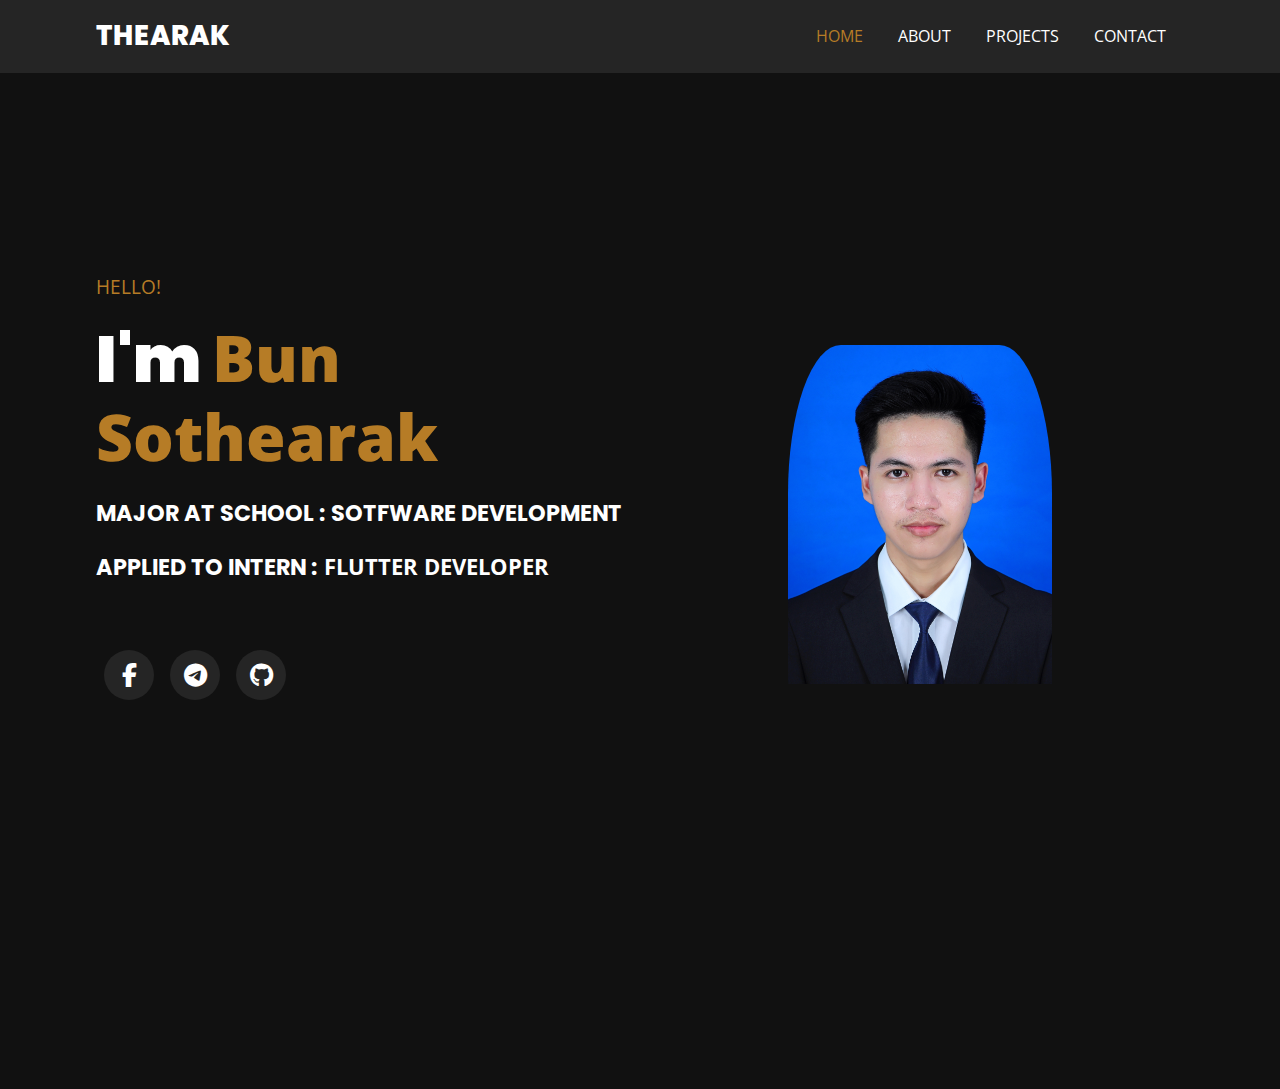
<file: index.html>
<!DOCTYPE html>
<html>
  <head>
    <meta charset="utf-8">
    <meta http-equiv="X-UA-Compatible" content="IE=edge">
    <title>Home</title>
    <meta name="description" content="">
    <meta name="viewport" content="width=device-width, initial-scale=1">
    <!-- utility css file -->
    <link rel="stylesheet" href="css/utility.css">
    <!-- style css file -->
    <link rel = "stylesheet" href = "css/style.css">
    <!-- fontawesome cdn -->
    <link rel="stylesheet" href="https://cdnjs.cloudflare.com/ajax/libs/font-awesome/5.15.1/css/all.min.css" integrity="sha512-+4zCK9k+qNFUR5X+cKL9EIR+ZOhtIloNl9GIKS57V1MyNsYpYcUrUeQc9vNfzsWfV28IaLL3i96P9sdNyeRssA==" crossorigin="anonymous" />
    <!-- google fonts -->
    <link href="https://fonts.googleapis.com/css2?family=Open+Sans:wght@300;400;600;700;800&family=Poppins:wght@200;300;400;500;600;700;800;900&display=swap" rel="stylesheet">
 
    <link href="https://fonts.googleapis.com/css2?family=Open+Sans:wght@300;400;600;700;800&family=Poppins:wght@200;300;400;500;600;700;800;900&display=swap" rel="stylesheet">
    <link rel="stylesheet" href="https://cdnjs.cloudflare.com/ajax/libs/font-awesome/6.7.2/css/all.min.css" integrity="sha512-Evv84Mr4kqVGRNSgIGL/F/aIDqQb7xQ2vcrdIwxfjThSH8CSR7PBEakCr51Ck+w+/U6swU2Im1vVX0SVk9ABhg==" crossorigin="anonymous" referrerpolicy="no-referrer" />
  </head>
  <body>
    
    <!-- navbar section -->
    <nav class = "navbar">
      <div class = "container">
        <div class = "brand-and-toggler">
          <a href = "index.html" class = "navbar-brand">thearak</a>
          <button type = "button" class = "navbar-toggler" id = "navbar-toggler">
            <span>
              <i class = "fas fa-bars"></i>
            </span>
          </button>
        </div>

        <div class = "navbar-collapse">
          <ul class = "navbar-nav">
            <li class = "nav-item nav-active">
              <a href = "index.html" class = "nav-link">home</a>
            </li>
            <li class = "nav-item">
              <a href = "about.html" class = "nav-link">about</a>
            </li>
            <!-- <li class = "nav-item">
              <a href = "resume.html" class = "nav-link">resume</a>
            </li> -->
            
            <!-- <li class = "nav-item">
              <a href = "skills.html" class = "nav-link">skills</a>
            </li> -->
            <li class = "nav-item">
              <a href = "projects.html" class = "nav-link">projects</a>
            </li>
            
            <li class = "nav-item">
              <a href = "contact.html" class = "nav-link">contact</a>
            </li>
          </ul>
        </div>
      </div>
    </nav>
    <!-- end of navbar section -->



    <!-- home page -->
    <section class = "home container">
      <div class = "row">
        <div class = "row-left">
          <h3>hello!</h3>
          <h1>i'm <span>Bun Sothearak</span></h1>
          <h2>major at school : Sotfware Development</h2>
          <h2>Applied to intern :<span> Flutter Developer</span></h2>
          <div class = "home-pg-btn">
            <!-- <button type = "button" class = "btn">hire me</button>
            <button type = "button" class = "btn">my works</button> -->
          </div>
          <div class = "social-links">
             <a href = "https://www.facebook.com/share/1Fn72ZYMxQ/?mibextid=wwXIfr">
              <i class = "fab fa-facebook-f"></i>
            </a>
            <a href = "https://t.me/SothearakBun">
                <i class="fa-brands fa-telegram"></i>
            </a>
            <a href = "https://github.com/not-thearak">
              <i class = "fab fa-github"></i>
            </a>
          </div>
        </div>

        <div class = "row-right">
          <div class = "img-border">
            <div class = "img-container">
              <img src = "assets/4x6 (6).JPG" alt = "my photo">
            </div>
          </div>
        </div>
      </div>
    </section>
    <!-- end of home page -->
    



    <!-- custom js file -->
    <script src="js/script.js"></script>
  </body>
</html>
</file>
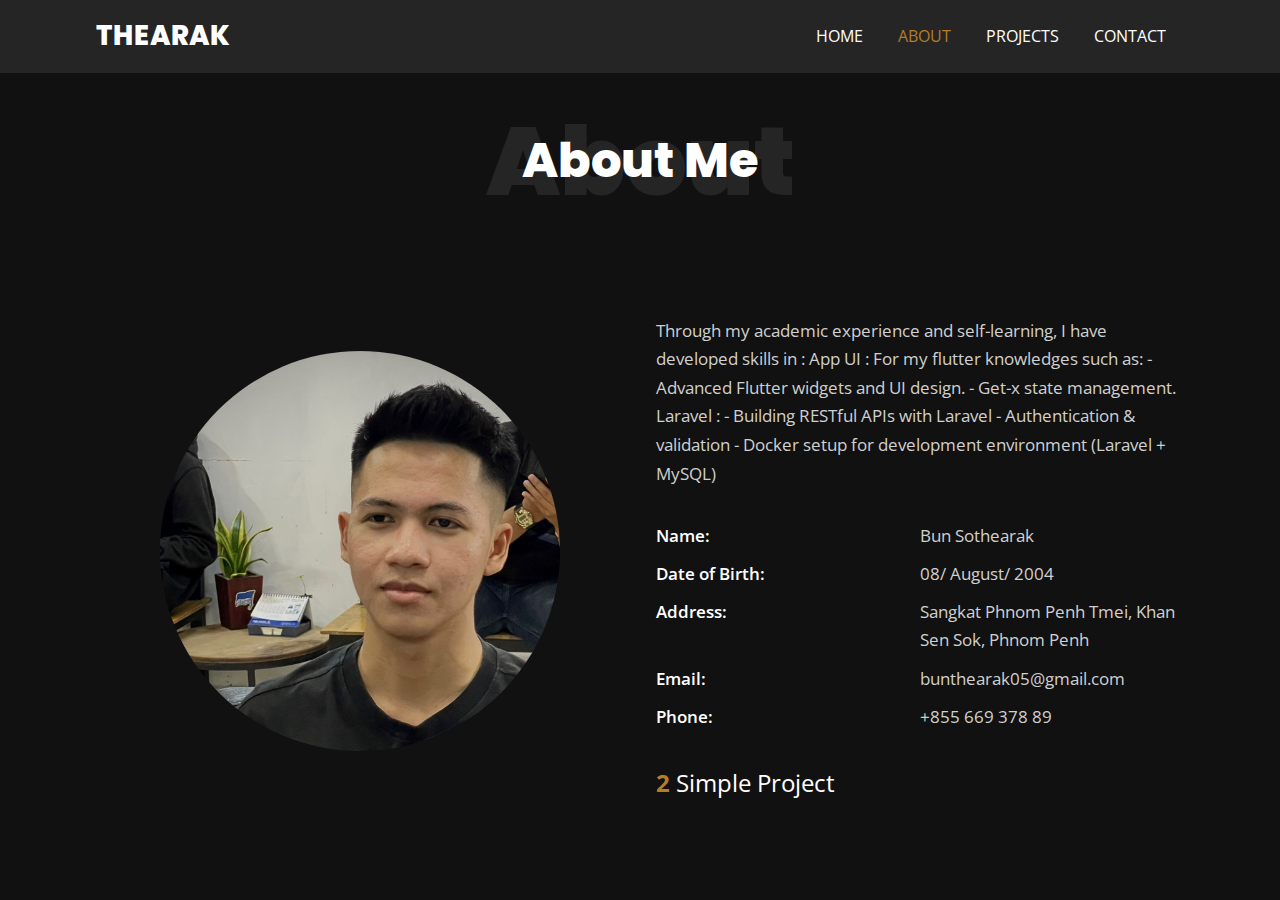
<file: about.html>
<!doctype html>
<html>
  <head>
    <meta charset="utf-8" />
    <meta http-equiv="X-UA-Compatible" content="IE=edge" />
    <title>About</title>
    <meta name="description" content="" />
    <meta name="viewport" content="width=device-width, initial-scale=1" />
    <!-- utility css file -->
    <link rel="stylesheet" href="css/utility.css" />
    <!-- style css file -->
    <link rel="stylesheet" href="css/style.css" />
    <!-- fontawesome cdn -->
    <link
      rel="stylesheet"
      href="https://cdnjs.cloudflare.com/ajax/libs/font-awesome/5.15.1/css/all.min.css"
      integrity="sha512-+4zCK9k+qNFUR5X+cKL9EIR+ZOhtIloNl9GIKS57V1MyNsYpYcUrUeQc9vNfzsWfV28IaLL3i96P9sdNyeRssA=="
      crossorigin="anonymous"
    />
    <!-- google fonts -->
    <link
      href="https://fonts.googleapis.com/css2?family=Open+Sans:wght@300;400;600;700;800&family=Poppins:wght@200;300;400;500;600;700;800;900&display=swap"
      rel="stylesheet"
    />
  </head>
  <body>
    <!-- navbar section -->
    <nav class="navbar">
      <div class="container">
        <div class="brand-and-toggler">
          <a href="index.html" class="navbar-brand">thearak</a>
          <button type="button" class="navbar-toggler" id="navbar-toggler">
            <span>
              <i class="fas fa-bars"></i>
            </span>
          </button>
        </div>

        <div class="navbar-collapse">
          <ul class="navbar-nav">
            <li class="nav-item">
              <a href="index.html" class="nav-link">home</a>
            </li>
            <li class="nav-item nav-active">
              <a href="about.html" class="nav-link">about</a>
            </li>
            <!-- <li class="nav-item">
              <a href="resume.html" class="nav-link">resume</a>
            </li> -->

            <!-- <li class="nav-item">
              <a href="skills.html" class="nav-link">skills</a>
            </li> -->
            <li class="nav-item">
              <a href="projects.html" class="nav-link">projects</a>
            </li>

            <li class="nav-item">
              <a href="contact.html" class="nav-link">contact</a>
            </li>
          </ul>
        </div>
      </div>
    </nav>
    <!-- end of navbar section -->

    <!-- about page -->
    <section class="about container">
      <div class="title">
        <h2>about</h2>
        <div>
          <h2>about me</h2>
        </div>
      </div>

      <div class="row">
        <div class="row-left">
          <img src="assets/pic.jpg" alt="about photo" />
        </div>

        <div class="row-right">
          <p class="text">
            Through my academic experience and self-learning, I have developed
            skills in : App UI : For my flutter knowledges such as: - Advanced
            Flutter widgets and UI design. - Get-x state management. Laravel : -
            Building RESTful APIs with Laravel - Authentication & validation -
            Docker setup for development environment (Laravel + MySQL)
          </p>
          <div class="about-content">
            <ul>
              <li class="text">
                <span>Name: </span>
                <span>Bun Sothearak</span>
              </li>
              <li class="text">
                <span>Date of Birth: </span>
                <span>08/ August/ 2004</span>
              </li>
              <li class="text">
                <span>Address: </span>
                <span>Sangkat Phnom Penh Tmei, Khan Sen Sok, Phnom Penh</span>
              </li>
              <li class="text">
                <span>Email: </span>
                <span>bunthearak05@gmail.com</span>
              </li>

              <li class="text">
                <span>Phone: </span>
                <span>+855 669 378 89</span>
              </li>
            </ul>
          </div>

          <h3>2 <span>Simple Project</span></h3>
          <!-- <button type="button" class="btn">download cv</button> -->
        </div>
      </div>
    </section>
    <!-- end of about page -->

    <!-- custom js file -->
    <script src="js/script.js"></script>
  </body>
</html>
</file>
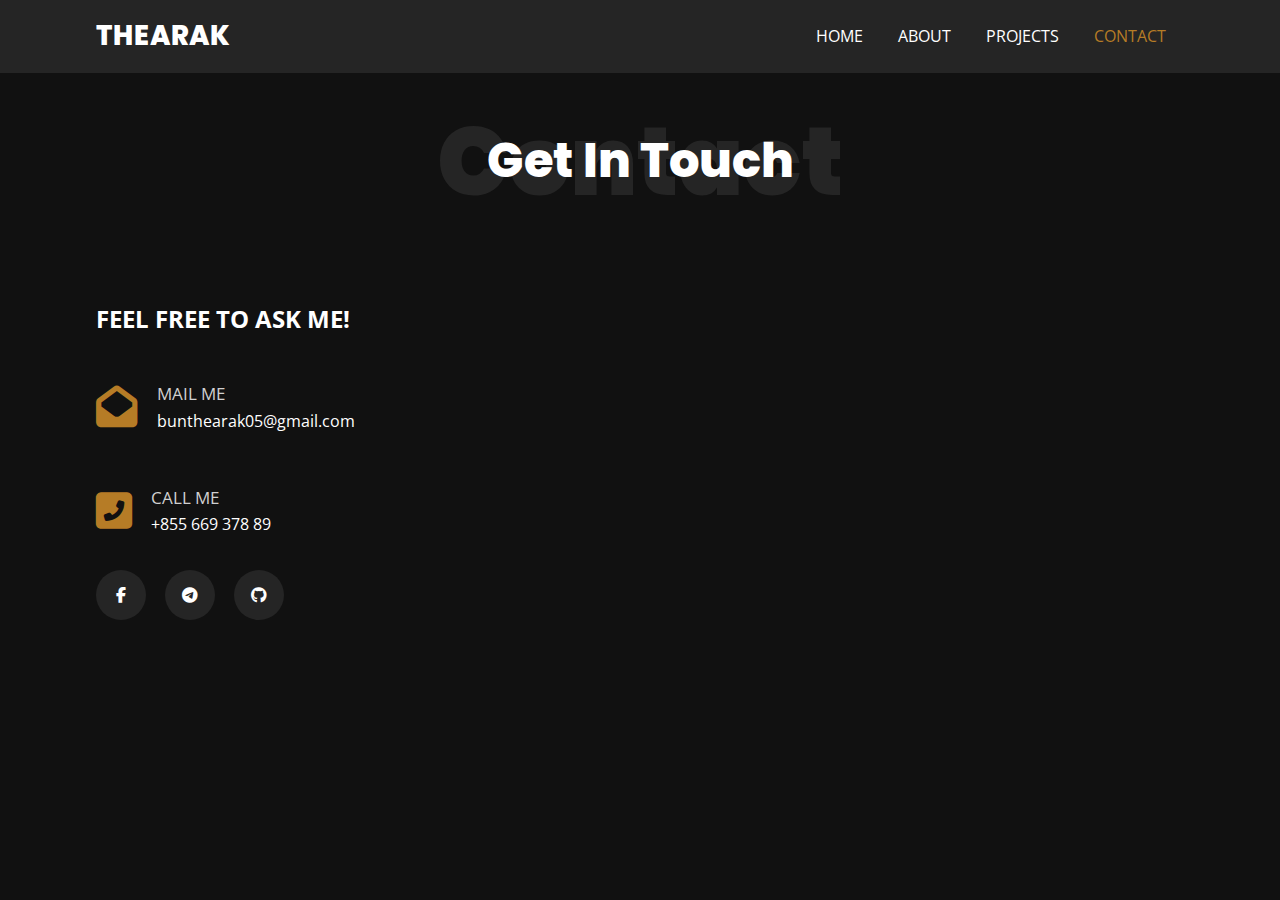
<file: contact.html>
<!DOCTYPE html>
<html>
  <head>
    <meta charset="utf-8">
    <meta http-equiv="X-UA-Compatible" content="IE=edge">
    <title>Contact</title>
    <meta name="description" content="">
    <meta name="viewport" content="width=device-width, initial-scale=1">
    <!-- utility css file -->
    <link rel="stylesheet" href="css/utility.css">
    <!-- style css file -->
    <link rel = "stylesheet" href = "css/style.css">
    <!-- fontawesome cdn -->
    <link rel="stylesheet" href="https://cdnjs.cloudflare.com/ajax/libs/font-awesome/5.15.1/css/all.min.css" integrity="sha512-+4zCK9k+qNFUR5X+cKL9EIR+ZOhtIloNl9GIKS57V1MyNsYpYcUrUeQc9vNfzsWfV28IaLL3i96P9sdNyeRssA==" crossorigin="anonymous" />
    <!-- google fonts -->
    <link href="https://fonts.googleapis.com/css2?family=Open+Sans:wght@300;400;600;700;800&family=Poppins:wght@200;300;400;500;600;700;800;900&display=swap" rel="stylesheet">
    <link rel="stylesheet" href="https://cdnjs.cloudflare.com/ajax/libs/font-awesome/6.7.2/css/all.min.css" integrity="sha512-Evv84Mr4kqVGRNSgIGL/F/aIDqQb7xQ2vcrdIwxfjThSH8CSR7PBEakCr51Ck+w+/U6swU2Im1vVX0SVk9ABhg==" crossorigin="anonymous" referrerpolicy="no-referrer" />
  </head>
  <body>
    
    <!-- navbar section -->
    <nav class = "navbar">
      <div class = "container">
        <div class = "brand-and-toggler">
          <a href = "index.html" class = "navbar-brand">thearak</a>
          <button type = "button" class = "navbar-toggler" id = "navbar-toggler">
            <span>
              <i class = "fas fa-bars"></i>
            </span>
          </button>
        </div>

        <div class = "navbar-collapse">
          <ul class = "navbar-nav">
            <li class = "nav-item">
              <a href = "index.html" class = "nav-link">home</a>
            </li>
            <li class = "nav-item">
              <a href = "about.html" class = "nav-link">about</a>
            </li>
            <!-- <li class = "nav-item">
              <a href = "resume.html" class = "nav-link">resume</a>
            </li> -->
            
            <!-- <li class = "nav-item">
              <a href = "skills.html" class = "nav-link">skills</a>
            </li> -->
            <li class = "nav-item">
              <a href = "projects.html" class = "nav-link">projects</a>
            </li>
            
            <li class = "nav-item nav-active">
              <a href = "contact.html" class = "nav-link">contact</a>
            </li>
          </ul>
        </div>
      </div>
    </nav>
    <!-- end of navbar section -->

    <!-- contact page -->
    <section class = "contact container">
      <div class = "title">
        <h2>contact</h2>
        <div>
          <h2>get in touch</h2>
        </div>
      </div>

      <!-- <p class = "text">Lorem ipsum dolor sit, amet consectetur adipisicing elit. Aperiam tempore, et dolores eum voluptas iusto voluptate, dicta iure mollitia atque, exercitationem deserunt laborum libero natus!</p> -->

      <div class = "row">
        <div class = "col-left">
          <h2>feel free to ask me!</h2>
          <!-- <p class = "text">Lorem ipsum dolor sit amet, consectetur adipisicing elit. Qui soluta mollitia suscipit maxime sunt dolore deleniti quam nihil repellendus perferendis.</p> -->

          <div class = "contact-info">
            <span><i class = "fas fa-envelope-open"></i></span>
            <h3>
              <span class = "text">mail me</span> <br>
              bunthearak05@gmail.com
            </h3>
          </div>

          <div class = "contact-info">
            <span><i class = "fas fa-phone-square-alt"></i></span>
            <h3>
              <span class = "text">call me</span> <br>
              +855 669 378 89
            </h3>
          </div>

          <div class = "contact-social-links">
            <a href = "https://www.facebook.com/share/1Fn72ZYMxQ/?mibextid=wwXIfr">
              <i class = "fab fa-facebook-f"></i>
            </a>
            <a href = "https://t.me/SothearakBun">
                <i class="fa-brands fa-telegram"></i>
            </a>
            
            <a href = "https://github.com/not-thearak/welcome.git">
              <i class = "fab fa-github"></i>
            </a>
          </div>
        </div>

        <!-- <div class = "col-right">
          <form class = "contact-form">
            <div class = "form-group">
              <input type = "text" placeholder="your name">
              <input type = "email" placeholder="your email">
              <input type = "text" placeholder="your subject">
            </div>
            <textarea rows = "5"></textarea>
            <button type = "submit" class = "btn">send message</button>
          </form>
        </div>
      </div> -->
    </section>
    <!-- end of contact page -->
    
    

    <!-- footer -->
    
    <!-- end of footer -->


    <!-- custom js file -->
    <script src="js/script.js"></script>
  </body>
</html>
</file>
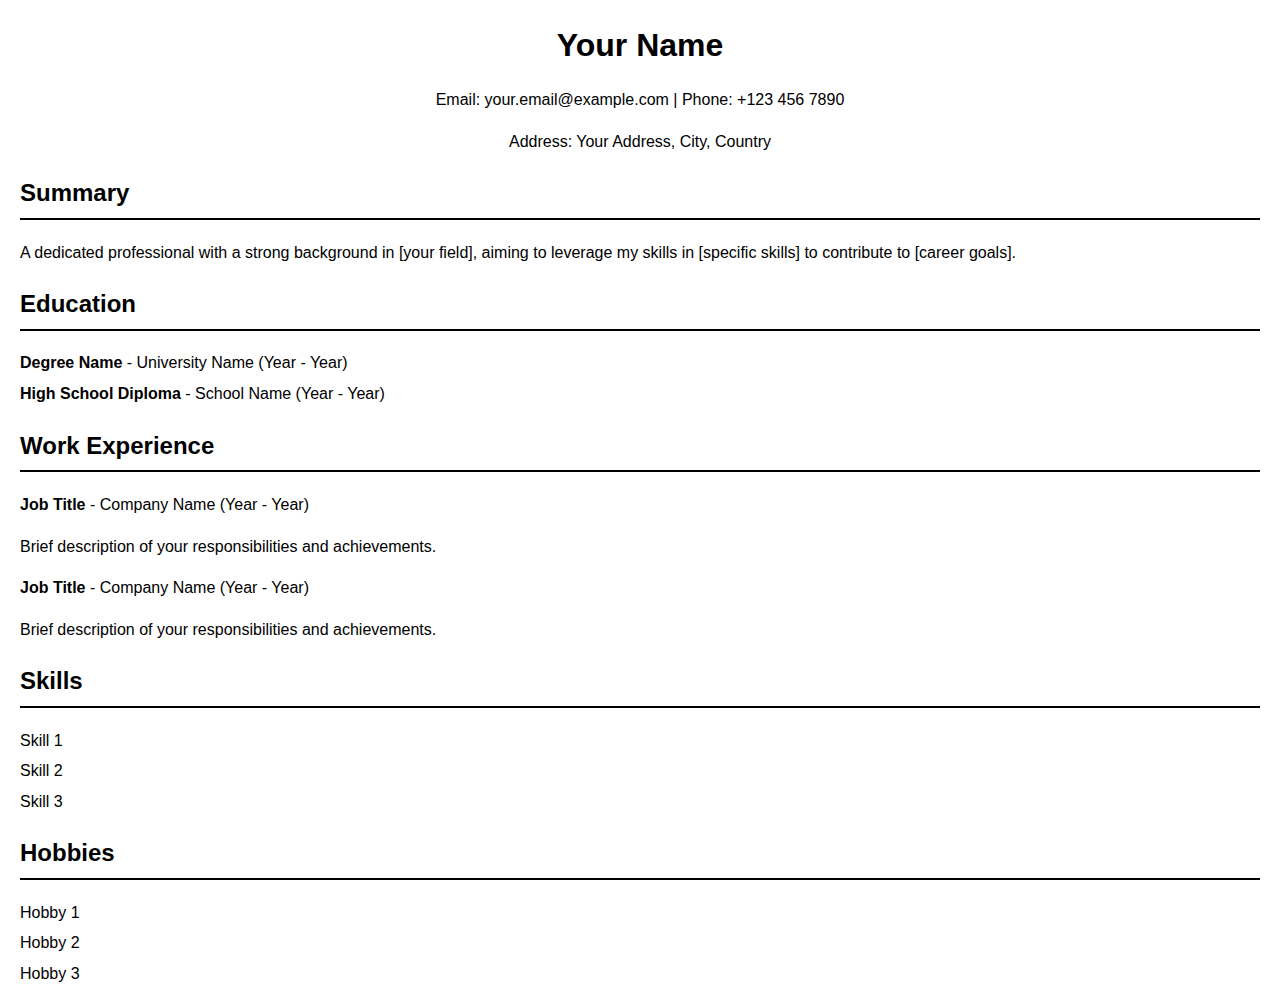
<file: homework_NU.html>
<!DOCTYPE html>
<html lang="en">
<head>
    <meta charset="UTF-8">
    <meta name="viewport" content="width=device-width, initial-scale=1.0">
    <title>Simple CV</title>
    <style>
        body {
            font-family: Arial, sans-serif;
            line-height: 1.6;
            margin: 20px;
        }
        .header {
            text-align: center;
        }
        .header h1 {
            margin: 0;
        }
        .section {
            margin-bottom: 20px;
        }
        .section h2 {
            border-bottom: 2px solid #000;
            padding-bottom: 5px;
        }
        ul {
            list-style-type: none;
            padding: 0;
        }
        ul li {
            margin-bottom: 5px;
        }
    </style>
</head>
<body>
    <div class="header">
        <h1>Your Name</h1>
        <p>Email: your.email@example.com | Phone: +123 456 7890</p>
        <p>Address: Your Address, City, Country</p>
    </div>

    <div class="section">
        <h2>Summary</h2>
        <p>A dedicated professional with a strong background in [your field], aiming to leverage my skills in [specific skills] to contribute to [career goals].</p>
    </div>

    <div class="section">
        <h2>Education</h2>
        <ul>
            <li><strong>Degree Name</strong> - University Name (Year - Year)</li>
            <li><strong>High School Diploma</strong> - School Name (Year - Year)</li>
        </ul>
    </div>

    <div class="section">
        <h2>Work Experience</h2>
        <ul>
            <li><strong>Job Title</strong> - Company Name (Year - Year)</li>
            <p>Brief description of your responsibilities and achievements.</p>
            <li><strong>Job Title</strong> - Company Name (Year - Year)</li>
            <p>Brief description of your responsibilities and achievements.</p>
        </ul>
    </div>

    <div class="section">
        <h2>Skills</h2>
        <ul>
            <li>Skill 1</li>
            <li>Skill 2</li>
            <li>Skill 3</li>
        </ul>
    </div>

    <div class="section">
        <h2>Hobbies</h2>
        <ul>
            <li>Hobby 1</li>
            <li>Hobby 2</li>
            <li>Hobby 3</li>
        </ul>
    </div>
</body>
</html></div>
</file>
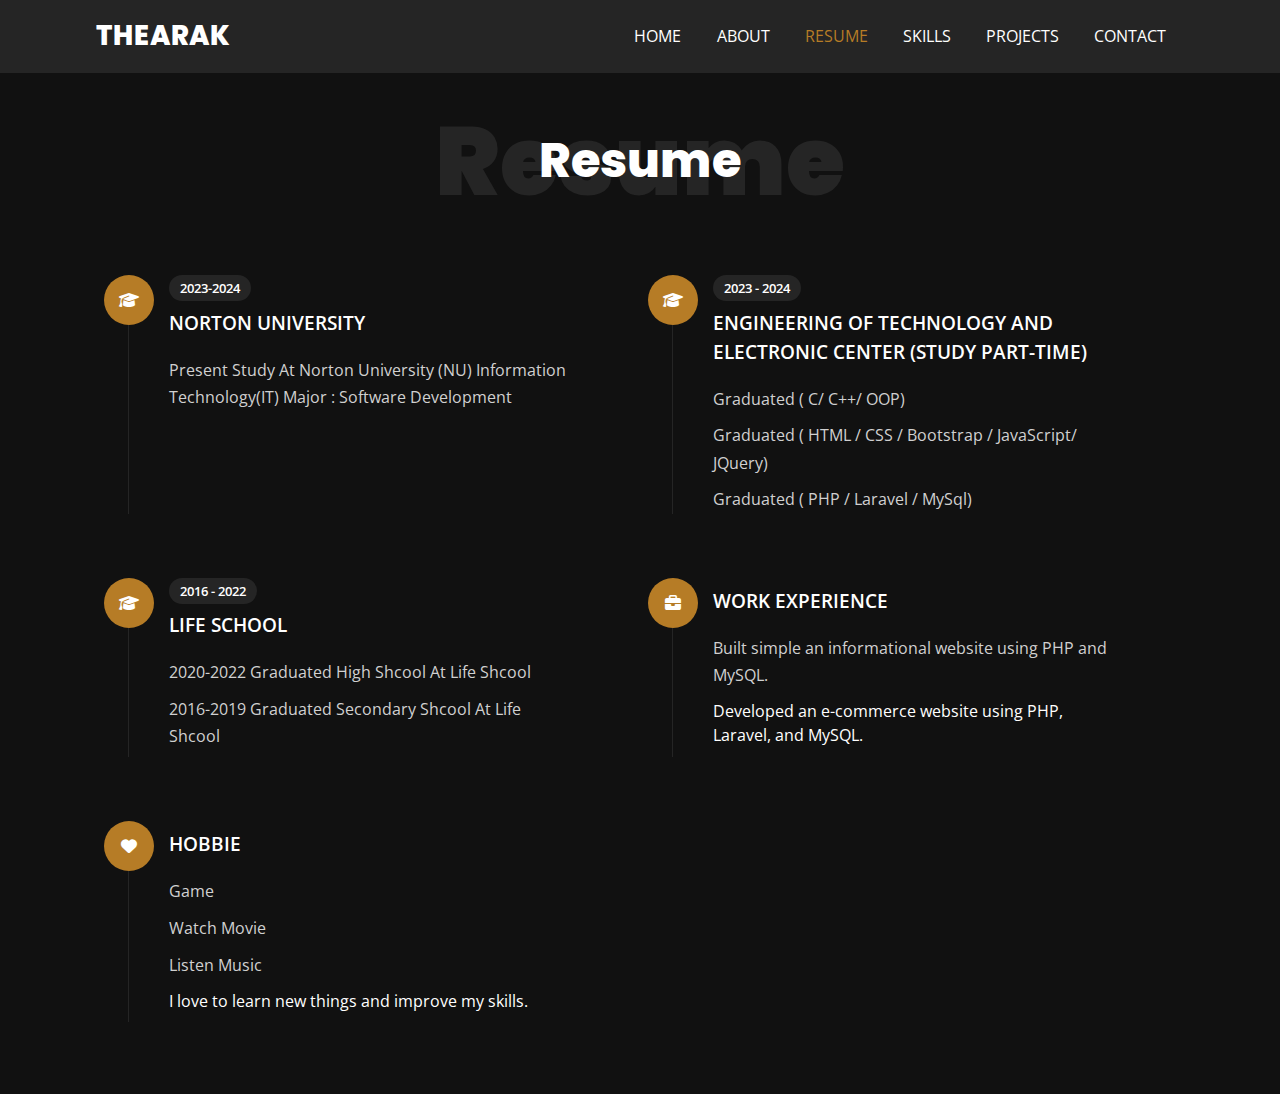
<file: resume.html>
<!DOCTYPE html>
<html>
  <head>
    <meta charset="utf-8">
    <meta http-equiv="X-UA-Compatible" content="IE=edge">
    <title>Resume</title>
    <meta name="description" content="">
    <meta name="viewport" content="width=device-width, initial-scale=1">
    <!-- utility css file -->
    <link rel="stylesheet" href="css/utility.css">
    <!-- style css file -->
    <link rel = "stylesheet" href = "css/style.css">
    <!-- fontawesome cdn -->
    <link rel="stylesheet" href="https://cdnjs.cloudflare.com/ajax/libs/font-awesome/5.15.1/css/all.min.css" integrity="sha512-+4zCK9k+qNFUR5X+cKL9EIR+ZOhtIloNl9GIKS57V1MyNsYpYcUrUeQc9vNfzsWfV28IaLL3i96P9sdNyeRssA==" crossorigin="anonymous" />
    <!-- google fonts -->
    <link href="https://fonts.googleapis.com/css2?family=Open+Sans:wght@300;400;600;700;800&family=Poppins:wght@200;300;400;500;600;700;800;900&display=swap" rel="stylesheet">
    <link href="https://fonts.googleapis.com/css2?family=Open+Sans:wght@300;400;600;700;800&family=Poppins:wght@200;300;400;500;600;700;800;900&display=swap" rel="stylesheet">
    <link rel="stylesheet" href="https://cdnjs.cloudflare.com/ajax/libs/font-awesome/6.7.2/css/all.min.css" integrity="sha512-Evv84Mr4kqVGRNSgIGL/F/aIDqQb7xQ2vcrdIwxfjThSH8CSR7PBEakCr51Ck+w+/U6swU2Im1vVX0SVk9ABhg==" crossorigin="anonymous" referrerpolicy="no-referrer" />
 
  </head>
  <body>
    
    <!-- navbar section -->
    <nav class = "navbar">
      <div class = "container">
        <div class = "brand-and-toggler">
          <a href = "index.html" class = "navbar-brand">thearak</a>
          <button type = "button" class = "navbar-toggler" id = "navbar-toggler">
            <span>
              <i class = "fas fa-bars"></i>
            </span>
          </button>
        </div>

        <div class = "navbar-collapse">
          <ul class = "navbar-nav">
            <li class = "nav-item">
              <a href = "index.html" class = "nav-link">home</a>
            </li>
            <li class = "nav-item">
              <a href = "about.html" class = "nav-link">about</a>
            </li>
            <li class = "nav-item nav-active">
              <a href = "resume.html" class = "nav-link">resume</a>
            </li>
            
            <li class = "nav-item">
              <a href = "skills.html" class = "nav-link">skills</a>
            </li>
            <li class = "nav-item">
              <a href = "projects.html" class = "nav-link">projects</a>
            </li>
            <li class = "nav-item">
              <a href = "contact.html" class = "nav-link">contact</a>
            </li>
          </ul>
        </div>
      </div>
    </nav>
    <!-- end of navbar section -->

    <!-- resume page -->
    <section class = "resume container">
      <div class = "title">
        <h2>resume</h2>
        <div>
          <h2>resume</h2>
        </div>
      </div>

      <!-- <p class = "text">Lorem ipsum dolor, sit amet consectetur adipisicing elit. Placeat consequatur ipsum dolores? Et consequuntur error, atque aliquid molestias, possimus sunt praesentium dolore, nam tenetur dicta!</p> -->

      <div class = "row">
        <div class = "item">
          <div class = "icon">
            <i class = "fas fa-graduation-cap"></i>
          </div>
          <span>2023-2024</span>
          <h2>norton university</h2>
          <p class = "text">Present Study At Norton University (NU) Information Technology(IT) Major : Software Development</p>
        </div>

        <div class = "item">
          <div class = "icon">
            <i class = "fas fa-graduation-cap"></i>
          </div>
          <span>2023 - 2024</span>
          <h2>Engineering of Technology and Electronic Center (Study part-time)</h2>
          <p class = "text">Graduated ( C/ C++/ OOP)</p>
          <p class = "text">Graduated ( HTML / CSS / Bootstrap / JavaScript/ JQuery)</p>
          <p class = "text">Graduated ( PHP / Laravel / MySql)</p>
        </div>
        
        <div class = "item">
          <div class = "icon">
            <i class = "fas fa-graduation-cap"></i>
          </div>
          <span>2016 - 2022</span>
          <h2>life school</h2>
          <p class = "text">2020-2022 Graduated High Shcool At Life Shcool</p>
          <p class = "text">2016-2019 Graduated Secondary Shcool At Life Shcool</p>
        </div>
        
        <div class = "item">
          <div class = "icon">
            <i class = "fas fa-briefcase"></i>
          </div>
          <!-- <span>2018 - present</span> -->
          <!-- <h2>web developer - <span>envato</span></h2> -->
           <h2>Work experience</h2>
          <p class = "text">Built simple an informational website using PHP and MySQL.</p>
          <p>Developed an e-commerce website using PHP, Laravel, and MySQL.</p>
        </div>


        <div class = "item">
          <div class = "icon">
            <!-- <i class = "fas fa-briefcase"></i> -->
             <i class="fa-solid fa-heart"></i>
          </div>
          <!-- <span>2013 - 2018</span> -->
          <h2>hobbie</h2>
          <p class = "text">Game</p>
          <p class = "text">Watch Movie</p>
          <p class = "text">Listen Music</p>
          <p>
            I love to learn new things and improve my skills.
          </p>
      </div>
    </section>
    <!-- end of resume page -->
    
    

   

    <!-- custom js file -->
    <script src="js/script.js"></script>
  </body>
</html>
</file>
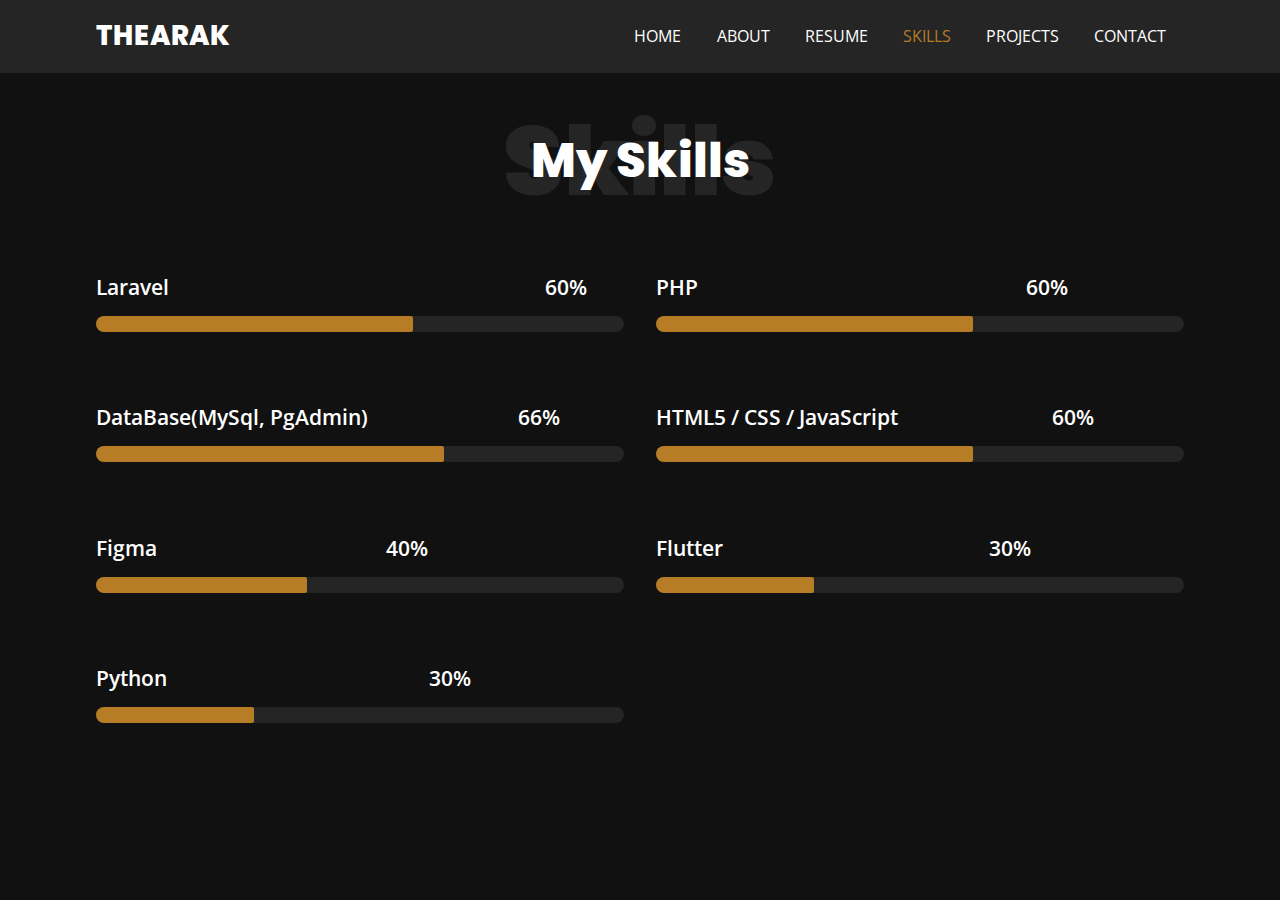
<file: skills.html>
<!DOCTYPE html>
<html>
  <head>
    <meta charset="utf-8">
    <meta http-equiv="X-UA-Compatible" content="IE=edge">
    <title>Skills</title>
    <meta name="description" content="">
    <meta name="viewport" content="width=device-width, initial-scale=1">
    <!-- utility css file -->
    <link rel="stylesheet" href="css/utility.css">
    <!-- style css file -->
    <link rel = "stylesheet" href = "css/style.css">
    <!-- fontawesome cdn -->
    <link rel="stylesheet" href="https://cdnjs.cloudflare.com/ajax/libs/font-awesome/5.15.1/css/all.min.css" integrity="sha512-+4zCK9k+qNFUR5X+cKL9EIR+ZOhtIloNl9GIKS57V1MyNsYpYcUrUeQc9vNfzsWfV28IaLL3i96P9sdNyeRssA==" crossorigin="anonymous" />
    <!-- google fonts -->
    <link href="https://fonts.googleapis.com/css2?family=Open+Sans:wght@300;400;600;700;800&family=Poppins:wght@200;300;400;500;600;700;800;900&display=swap" rel="stylesheet">
  </head>
  <body>
    
    <!-- navbar section -->
    <nav class = "navbar">
      <div class = "container">
        <div class = "brand-and-toggler">
          <a href = "index.html" class = "navbar-brand">thearak</a>
          <button type = "button" class = "navbar-toggler" id = "navbar-toggler">
            <span>
              <i class = "fas fa-bars"></i>
            </span>
          </button>
        </div>

        <div class = "navbar-collapse">
          <ul class = "navbar-nav">
            <li class = "nav-item">
              <a href = "index.html" class = "nav-link">home</a>
            </li>
            <li class = "nav-item">
              <a href = "about.html" class = "nav-link">about</a>
            </li>
            <li class = "nav-item">
              <a href = "resume.html" class = "nav-link">resume</a>
            </li>
           
            <li class = "nav-item nav-active">
              <a href = "skills.html" class = "nav-link">skills</a>
            </li>
            <li class = "nav-item">
              <a href = "projects.html" class = "nav-link">projects</a>
            </li>
            
            <li class = "nav-item">
              <a href = "contact.html" class = "nav-link">contact</a>
            </li>
          </ul>
        </div>
      </div>
    </nav>
    <!-- end of navbar section -->



    <!-- skills page -->
    <section class = "skills container">
      <div class = "title">
        <h2>skills</h2>
        <div>
          <h2>my skills</h2>
        </div>
      </div>

      <!-- <p class = "text">Lorem ipsum dolor, sit amet consectetur adipisicing elit. Quod ab laudantium possimus molestias sapiente, saepe facilis dolore autem repellat, quo iure tempore nisi perspiciatis. Quasi?</p> -->

      <div class = "row">
        <div class = "item">
          <div class = "item-text">
            <span>Laravel</span>
            <span class = "w-90">60%</span>
          </div>
          <div class = "progress">
            <div class = "progress-bar w-90"></div>
          </div>
        </div>

        <div class = "item">
          <div class = "item-text">
            <span>PHP</span>
            <span class = "w-75">60%</span>
          </div>
          <div class = "progress">
            <div class = "progress-bar w-75"></div>
          </div>
        </div>

        <div class = "item">
          <div class = "item-text">
            <span>DataBase(MySql, PgAdmin)</span>
            <span class = "w-85">66%</span>
          </div>
          <div class = "progress">
            <div class = "progress-bar w-85"></div>
          </div>
        </div>

        <div class = "item">
          <div class = "item-text">
            <span>HTML5 / CSS / JavaScript</span>
            <span class = "w-80">60%</span>
          </div>
          <div class = "progress">
            <div class = "progress-bar w-80"></div>
          </div>
        </div>

        <div class = "item">
          <div class = "item-text">
            <span>Figma</span>
            <span class = "w-60">40%</span>
          </div>
          <div class = "progress">
            <div class = "progress-bar w-60"></div>
          </div>
        </div>

        <div class = "item">
          <div class = "item-text">
            <span>Flutter</span>
            <span class = "w-68">30%</span>
          </div>
          <div class = "progress">
            <div class = "progress-bar w-68"></div>
          </div>
        </div>
        
        <div class = "item">
          <div class = "item-text">
            <span>Python</span>
            <span class = "w-68">30%</span>
          </div>
          <div class = "progress">
            <div class = "progress-bar w-68"></div>
          </div>
        </div>
        
     

      </div>
    </section>
    <!-- end of skills page -->

    

    


    <!-- custom js file -->
    <script src="js/script.js"></script>
  </body>
</html>
</file>
<file: css/utility.css>
/* setup and common stylings */
:root{
    --poppins: 'Poppins', sans-serif;
    --sans: 'Open Sans', sans-serif;
    --green: #b67c26;
    --black: #111;
    --nero: #252525;
    --transition: all 0.4s ease;
}
*{
    box-sizing: border-box;
    padding: 0;
    margin: 0;
    font-family: var(--sans);
}
body{
    color: #fff;
    line-height: 1.5;
    background: var(--black);
    overflow-x: hidden;
}
a{
    color: #fff;
    text-decoration: none;
}
img{
    width: 100%;
    display: block;
    /* margin: 0 auto;
    margin-top: 00px; */
}
ul li{
    list-style-type: none;
}
h1, h2, h3, h4, h5, h6, p{
    padding: 0.6rem 0;
}

/* button */
.btn{
    border: none;
    margin: 1rem 0;
    border-radius: 35px;
    background: var(--green);
    font-size: 0.9rem;
    text-transform: uppercase;
    padding: 1rem 1.5rem;
    font-weight: 700;
    letter-spacing: 2px;
    display: inline-block;
    cursor: pointer;
    transition: var(--transition);
}
.btn:hover{
    opacity: 0.7;
}

.text{
    font-size: 1.05rem;
    color: #d0d0d0;
    line-height: 1.7;
}

/* title */
.title{
    position: relative;
}
.title > h2{
    font-size: 3rem;
    font-family: var(--poppins);
    text-align: center;
    text-transform: capitalize;
    font-weight: 900;
    color: var(--nero);
}
.title div{
    position: absolute;
    top: 50%;
    left: 50%;
    text-align: center;
    width: 100%;
    transform: translate(-50%, -50%);
}
.title div h2{
    text-transform: capitalize;
    font-size: 2rem;
    font-family: var(--poppins);
    font-weight: 800;
}
.container{
    width: 90vw;
    margin: 0 auto;
}

@media screen and (min-width: 500px){
    .title > h2{
        font-size: 6rem;
    }
    .title div h2{
        font-size: 3rem;
    }
}

@media screen and (min-width: 992px){
    .container{
        width: 88vw;
    }
}
@media screen and (min-width: 1200px){
    .container{
        width: 85vw;
    }
}

/* animation and transition stopper styling */
.resize-animation-stopper *{
    animation: none !important;
    transition: none !important;
}
</file>
<file: css/style.css>
/* #### navbar #### */
.navbar{
    position: fixed;
    z-index: 999;
    top: 0;
    left: 0;
    background: var(--nero);
    width: 100%;
}
.brand-and-toggler{
    display: flex;
    justify-content: space-between;
    padding: 1rem 0;
}
.navbar-brand{
    text-transform: uppercase;
    font-family: var(--poppins);
    font-size: 1.7rem;
    font-weight: 800;
}
.navbar-toggler{
    border: none;
    font-size: 1.7rem;
    background: none;
    color: #fff;
    cursor: pointer;
    outline: none;
    transition: var(--transition);
}
.navbar-toggler:hover{
    opacity: 0.8;
}
.navbar-collapse{
    height: 0;
    overflow: hidden;
    transition: var(--transition);
}
.nav-item{
    text-align: center;
    padding: 0.6rem;
    position: relative;
}
.nav-item::after{
    content: "";
    position: absolute;
    bottom: 4px;
    left: 50%;
    transform: translateX(-50%);
    border-radius: 5px;
    width: 0;
    height: 2px;
    background: var(--green);
    transition: var(--transition);
}
.nav-item:hover::after{
    width: 100px;
}
.nav-link{
    text-transform: uppercase;
    font-size: 1.2rem;
    transition: var(--transition);
}
.nav-link:hover{
    color: var(--green);
}
.nav-active .nav-link{
    color: var(--green);
}

/*** show nav class ***/
.showNav{
    height: 385px;
}

/* #### HOME PAGE #### */
.home{
    padding: 5rem 0 2.5rem 0;
}
.home .row > div{
    height: 60vh;
    display: flex;
    flex-direction: column;
    justify-content: center;
    align-items: center;
    border: 2px solid var(--nero);
    border-radius: 10px;
    margin: 2rem 0;
}
.home .row-left{
    text-align: center;
}
.home .row-left h3{
    color: var(--green);
    font-weight: 400;
    text-transform: uppercase;
}
.home .row-left h1{
    font-size: 2rem;
    font-family: var(--poppins);
    text-transform: capitalize;
    line-height: 1.2;
    font-weight: 900;
}
.home .row-left h1 span{
    color: var(--green);
}
.home .row-left h2{
    text-transform: uppercase;
    font-family: var(--poppins);
    font-size: 1rem;
}
.home-pg-btn{
    display: flex;
    margin: 1rem 0;
}
.home-pg-btn button{
    padding: 0.8rem;
    margin-right: 0.6rem;
    border: 1px solid #f7f7f7;
}
.home-pg-btn button:first-child{
    border-color: var(--green);
}
.home-pg-btn button:last-child{
    background: transparent;
    color: #fff;
}
.home .img-container{
    position: relative;
    width: 240px;
    height: 240px;
    border-radius: 50%;
    overflow: hidden;
}
.home .img-border{
    background: var(--nero);
    width: 245px;
    height: 245px;
    border-radius: 50%;
    display: flex;
    justify-content: center;
    align-items: center;
}

/* #### ABOUT PAGE #### */
.about{
    padding: 5rem 0 2.5rem 0;
}
.about .row-right{
    padding: 3rem 0;
}
.about .row-right p{
    margin: 1rem 0;
}
.about-content{
    margin: 1.5rem 0;
}
.about-content li{
    display: flex;
    margin: 0.6rem 0;
}
.about-content li span{
    flex: 1;
}
.about-content li span:first-child{
    color: #fff;
    font-weight: 600;
}
.about .row-right h3{
    color: var(--green);
    font-size: 1.5rem;
}
.about .row-right h3 span{
    color: #fff;
    font-weight: 400;
}

/* #### RESUME PAGE #### */
.resume{
    padding: 5rem 0 2.5rem 0;
}
.resume > .text{
    width: 70%;
    margin: 1.5rem auto;
    text-align: center;
}
.resume .item{
    padding: 0 2.5rem;
    margin: 2rem;
    border-left: 1px solid var(--nero);
    position: relative;
}
.resume .item > span{
    background: var(--nero);
    border-radius: 15px;
    padding: 0.25rem 0.7rem;
    text-transform: uppercase;
    font-size: 0.8rem;
    font-weight: 600;
}
.resume .item h2{
    text-transform: uppercase;
    font-weight: 600;
    font-size: 1.2rem;
}
.resume .item h2 span{
    font-size: 1rem;
    color: #d0d0d0;
}
.resume .item .text{
    font-size: 1rem;
    padding-bottom: 0;
}
.resume .icon{
    position: absolute;
    top: 0;
    width: 50px;
    height: 50px;
    background: var(--green);
    border-radius: 50%;
    display: flex;
    justify-content: center;
    align-items: center;
    left: -25px;
}

/* #### SERVICES PAGE #### */
.services{
    padding: 5rem 0 2.5rem 0;
}
.services > .text{
    width: 70%;
    margin: 1.5rem auto;
    text-align: center;
}
.services .item{
    text-align: center;
    padding: 1.5rem 0 4rem 0;
    background: var(--nero);
    margin: 1.5rem 0;
    cursor: pointer;
    transition: var(--transition);
}
.services .item span{
    font-size: 5rem;
    color: var(--green);
}
.services .item h2{
    text-transform: uppercase;
    font-size: 1rem;
    font-weight: 600;
    letter-spacing: 3px;
    position: relative;
}
.services .item h2::after{
    content: "";
    position: absolute;
    bottom: 0;
    background: var(--green);
    width: 50px;
    height: 0.5px;
    left: 50%;
    transform: translateX(-50%);
}
.services .item:hover{
    background: var(--green);
}
.services .item:hover span{
    color: #fff;
}
.services .item:hover h2{
    color: var(--black);
}
.services .item:hover h2::after{
    background: var(--black);
}
.services .btn{
    margin: 2.5rem auto 1rem auto;
    display: block;
}


/* #### SKILLS PAGE #### */
.skills{
    padding: 5rem 0 2.5rem 0;
}
.skills > .text{
    width: 70%;
    margin: 1.5rem auto;
    text-align: center;
}
.skills .row{
    margin: 1rem 0;
}
.skills .item{
    padding: 0.5rem 0;
    margin: 0.3rem 0;
}
.skills .item-text{
    display: flex;
    justify-content: flex-start;
    font-weight: 600;
    font-size: 1.3rem;
    position: relative;
}
.skills .item-text span:last-child{
    position: absolute;
}
.skills .item-text .w-90{
    margin-left: 85%;
}
.skills .item-text .w-75{
    margin-left: 70%;
}
.skills .item-text .w-85{
    margin-left: 80%;
}
.skills .item-text .w-80{
    margin-left: 75%;
}
.skills .item-text .w-60{
    margin-left: 55%;
}
.skills .item-text .w-68{
    margin-left: 63%;
}.skills .item-text .w-68{
    margin-left: 63%;
}
.progress{
    margin: 0.8rem 0;
    border-radius: 10px;
    height: 16px;
    width: 100%;
    background-color: var(--nero);
    overflow: hidden;
}
.progress-bar{
    background: var(--green);
    height: 100%;
    border-top-right-radius: 2px;
    border-bottom-right-radius: 2px;
}
.progress-bar.w-90{
    width: 60%;
}
.progress-bar.w-75{
    width: 60%;
}
.progress-bar.w-85{
    width: 66%;
}
.progress-bar.w-80{
    width: 60%;
}
.progress-bar.w-60{
    width: 40%;
}
.progress-bar.w-68{
    width: 30%;
}
.progress-bar.w-67{
    width: 5%;
}


/* #### PROJECTS PAGE #### */
.projects{
    padding: 5rem 0 2.5rem 0;
}
.projects > .text{
    width: 70%;
    margin: 1.5rem auto;
    text-align: center;
}
.projects .item{
    margin: 2rem 0;
    height: 320px;
    width: 100%;
    position: relative;
}
.projects .row .item:nth-child(1){
    background: url(https://encrypted-tbn0.gstatic.com/images?q=tbn:ANd9GcQ19b4P0b2JwlfwLL0Dwbvi7RY2_dw28NvwmA&s) center/cover no-repeat;
}
.projects .row .item:nth-child(2){
    background: url(https://encrypted-tbn0.gstatic.com/images?q=tbn:ANd9GcQ19b4P0b2JwlfwLL0Dwbvi7RY2_dw28NvwmA&s) center/cover no-repeat;
}
.projects .row .item:nth-child(3){
    background: url(../assets/jongdeng2.PNG) center/cover no-repeat;
}
.projects .row .item:nth-child(4){
    background: url(../assets/jongdeng.PNG) center/cover no-repeat;
}
.projects .row .item:nth-child(5){
    background: url(../assets/project-img-5.jpg) center/cover no-repeat;
}
.projects .row .item:nth-child(6){
    background: url(../assets/project-img-6.jpg) center/cover no-repeat;
}
.projects .item .item-overlay{
    position: absolute;
    top: 0;
    left: 0;
    width: 100%;
    height: 100%;
    background: var(--green);
    text-align: center;
    display: flex;
    flex-direction: column;
    justify-content: center;
    padding: 1.5rem;
    opacity: 0;
    transition: var(--transition);
}
.projects .item .item-overlay a{
    text-transform: capitalize;
    font-size: 1.25rem;
    font-weight: 400;
    font-family: var(--poppins);
}
.projects .item .item-overlay h3{
    text-transform: uppercase;
    font-size: 1rem;
    letter-spacing: 3px;
}
.projects .item:hover .item-overlay{
    opacity: 0.9;
}

/* #### BLOG PAGE #### */
.blog{
    padding: 5rem 0 2.5rem 0;
}
.blog > .text{
    width: 70%;
    margin: 1.5rem auto;
    text-align: center;
}
.blog .item{
    margin: 1rem 0;
    background: var(--nero);
    border-radius: 5px;;
    overflow: hidden;
}
.blog .item .item-img{
    border-bottom: 8px solid var(--green);
    overflow: hidden;
}
.blog .item .item-img img{
    transition: var(--transition);
}
.blog .item .item-img:hover img{
    transform: scale(1.2);
}
.blog .item .item-content{
    padding: 1.5rem;
}
.blog .item .item-content span{
    color: var(--green);
    text-transform: uppercase;
}
.blog .item .item-content span .fas{
    font-size: 0.85rem;
}
.blog .item .item-content h2{
    font-family: var(--poppins);
    font-weight: 400;
    font-size: 1.4rem;
}
.blog .pagination{
    margin: 3rem 0 0.5rem 0;
    display: flex;
    align-items: center;
    justify-content: center;
}
.blog .page-link{
    background: var(--nero);
    display: block;
    width: 50px;
    height: 50px;
    margin: 0 0.6rem;
    display: flex;
    justify-content: center;
    align-items: center;
    border-radius: 50%;
    font-weight: 700;
    transition: var(--transition);
}

.blog .page-link:nth-child(2){
    background: var(--green);
}
.blog .page-link:hover{
    background: var(--green);
}

/* #### CONTACT PAGE #### */
.contact{
    padding: 5rem 0 2.5rem 0;
}
.contact > .text{
    width: 70%;
    margin: 1.5rem auto;
    text-align: center;
}
.contact .row{
    margin: 1rem 0;
}
.contact .row > div{
    margin: 2.5rem 0;
    padding: 2rem 0;
}
.contact .col-left h2{
    text-transform: uppercase;
}
.contact .contact-info{
    margin: 1rem 0;
    padding: 0.5rem 0;
    display: flex;
    align-items: center;
}
.contact .contact-info > span{
    color: var(--green);
    font-size: 2.6rem;
    margin-right: 1.2rem;
}
.contact .contact-info h3{
    font-size: 1rem;
    font-weight: 400;
}
.contact .contact-info h3 span{
    text-transform: uppercase;
    font-size: 1.05rem;
}
.contact .contact-social-links{
    display: flex;
}
.contact .contact-social-links a{
    display: block;
    width: 50px;
    height: 50px;
    background: var(--nero);
    margin: 0 0.6rem;
    display: flex;
    justify-content: center;
    align-items: center;
    border-radius: 50%;
    transition: var(--transition);
}
.contact .contact-social-links a:first-child{
    margin-left: 0;
}
.contact .contact-social-links a:hover{
    background: var(--green);
}
.contact-form input, .contact-form textarea{
    width: 100%;
    margin: 1rem 0;
    background: var(--nero);
    border: 2px solid transparent;
    font-size: 1rem;
    padding: 0.8rem 1rem;
    border-radius: 25px;
    outline: 0;
    caret-color: #fff;
}
.contact-form input:focus, .contact-form textarea:focus{
    border-color: var(--green);
}
.contact-form input::placeholder,
.contact-form textarea::placeholder{
    text-transform: uppercase;
}




/* #### footer #### */
.footer{
    padding: 2.5rem 0;
    border-top: 1.5px solid #252525;
}
.footer-title{
    text-transform: capitalize;
    font-size: 1.3rem;
    font-family: var(--poppins);
    font-weight: 700;
}
.footer .col{
    text-align: center;
    padding: 1rem 0;
}
.footer .col:first-child .text{
    width: 80%;
    margin: 0 auto;
}
.social-links{
    display: flex;
    justify-content: center;
}
.social-links a{
    background: var(--nero);
    width: 50px;
    height: 50px;
    font-size: 1.5rem;
    display: flex;
    justify-content: center;
    align-items: center;
    border-radius: 50%;
    margin: 1.5rem 0.5rem;
    transition: var(--transition);
}
.social-links a:hover{
    background: var(--green);
}
.footer-links a{
    display: block;
    text-transform: capitalize;
    padding: 0.2rem 0;
    transition: var(--transition);
}
.footer-links a .fas{
    display: none;
}
.footer-links a:hover{
    color: #fff;
}
.footer .col:last-child div{
    padding: 0.2rem 0;
}
.footer .col:last-child .fas{
    padding-right: 0.5rem;
}
.footer-text .text{
    text-align: center;
}






/* #### Media Queries #### */
@media screen and (min-width: 500px){
    /* home page */
    .home .row-left h1{
        font-size: 4rem;
    }
    .home .row-left h2{
        font-size: 1.4rem;
    }
    .home-pg-btn button{
        padding: 1rem 1.5rem;
    }
    .home .img-container{
        width: 320px;
        height: 320px;
    }
    .home .img-border{
        width: 325px;
        height: 325px;
    }
}

@media screen and (min-width: 768px){
    /* footer */
    .footer .row{
        display: grid;
        grid-template-columns: repeat(2, 1fr);
    }
    /* about page */
    .about .row-left{
        width: 400px;
        height: 400px;
        margin: 1rem auto;
        overflow: hidden;
        border-radius: 50%;
        position: relative;
    }
    /* resume page */
    .resume .row{
        display: grid;
        grid-template-columns: repeat(2, 1fr);
    }
    /* services page */
    .services .row{
        display: flex;
        flex-wrap: wrap;
    }
    .services .item{
        flex: 0 0 calc(50% - 2rem);
        margin: 1rem;
    }
    /* skills page */
    .skills .row{
        display: grid;
        grid-template-columns: repeat(2, 1fr);
        grid-gap: 2rem;
    }
    /* projects page */
    .projects .row{
        display: grid;
        grid-template-columns: repeat(3, 1fr);
        grid-gap: 2rem;
    }
    .projects .row .item{
        margin: 0;
    }
    .projects .row .item:nth-child(2){
        grid-column: 2/4;
    }
    .projects .row .item:nth-child(3){
        grid-column: 1/3;
    }
    .projects .row .item:nth-child(6){
        grid-column: 2/4;
    }

    /* blog page */
    .blog .row{
        display: grid;
        grid-template-columns: repeat(2, 1fr);
        grid-gap: 2rem;
    }
    /* contact page */
    .contact-form .form-group{
        display: grid;
        grid-template-columns: repeat(3, 1fr);
        grid-gap: 1rem;
    }
    .contact .row > div{
        margin: 0;
    }
}

@media screen and (min-width: 992px){
    /* navbar section */
    .navbar-toggler{
        display: none;
    }
    .navbar .container{
        display: flex;
        flex-wrap: wrap;
        justify-content: space-between;
        align-items: center;
    }
    .navbar-nav{
        display: flex;
        justify-content: flex-end;
    }
    .navbar-collapse{
        height: 100%;
        flex: 1 0 auto;
    }
    .brand-and-toggler{
        flex: 0 0 100px;
    }
    .nav-item{
        margin: 0 0.5rem;
    }
    .nav-link{
        font-size: 1rem;
    }

    /* home page */
    .home .row{
        display: grid;
        grid-template-columns: repeat(2, 1fr);
        grid-gap: 2rem;
    }
    .home .row > div{
        height: calc(100vh - 73px);
        border: none;
        margin: 0;
        align-items: flex-start;
    }
    .home .row-left{
        text-align: left;
    }
    .home .img-container{
        position: absolute;
        top: 30%;
        width: 50%;
        height: 100%;
        border-radius: 20%;
    }
    .home .img-border{
        position: relative;
        height: 90%;
        width: 100%;
        transition: var(--transition);
        border-radius: unset;
        background: transparent;
    }
    .home .img-border:hover{
        transform: translateY(-14px);
    }

    /* about page */
    .about .row{
        display: grid;
        grid-template-columns: repeat(2, 1fr);
        align-items: center;
        grid-gap: 2rem;
    }
    /* services page */
    .services .item{
        flex: 0 0 calc(33.33% - 2rem);
    }
    /* contact page */
    .contact .row{
        display: grid;
        grid-template-columns: repeat(2, 1fr);
        grid-gap: 2rem;
    }
}

@media screen and (min-width: 1200px){
    /* footer */
    .footer .row{
        grid-template-columns: repeat(4, 1fr);
    }
    .footer .row .col{
        text-align: left;
    }
    .footer .col:first-child .text{
        margin: 0;
    }
    .social-links{
        justify-content: flex-start;
    }
    .footer-links a .fas{
        display: inline-block;
    }

    /* blog page */
    .blog .row{
        grid-template-columns: repeat(3, 1fr);
    }
}
</file>
